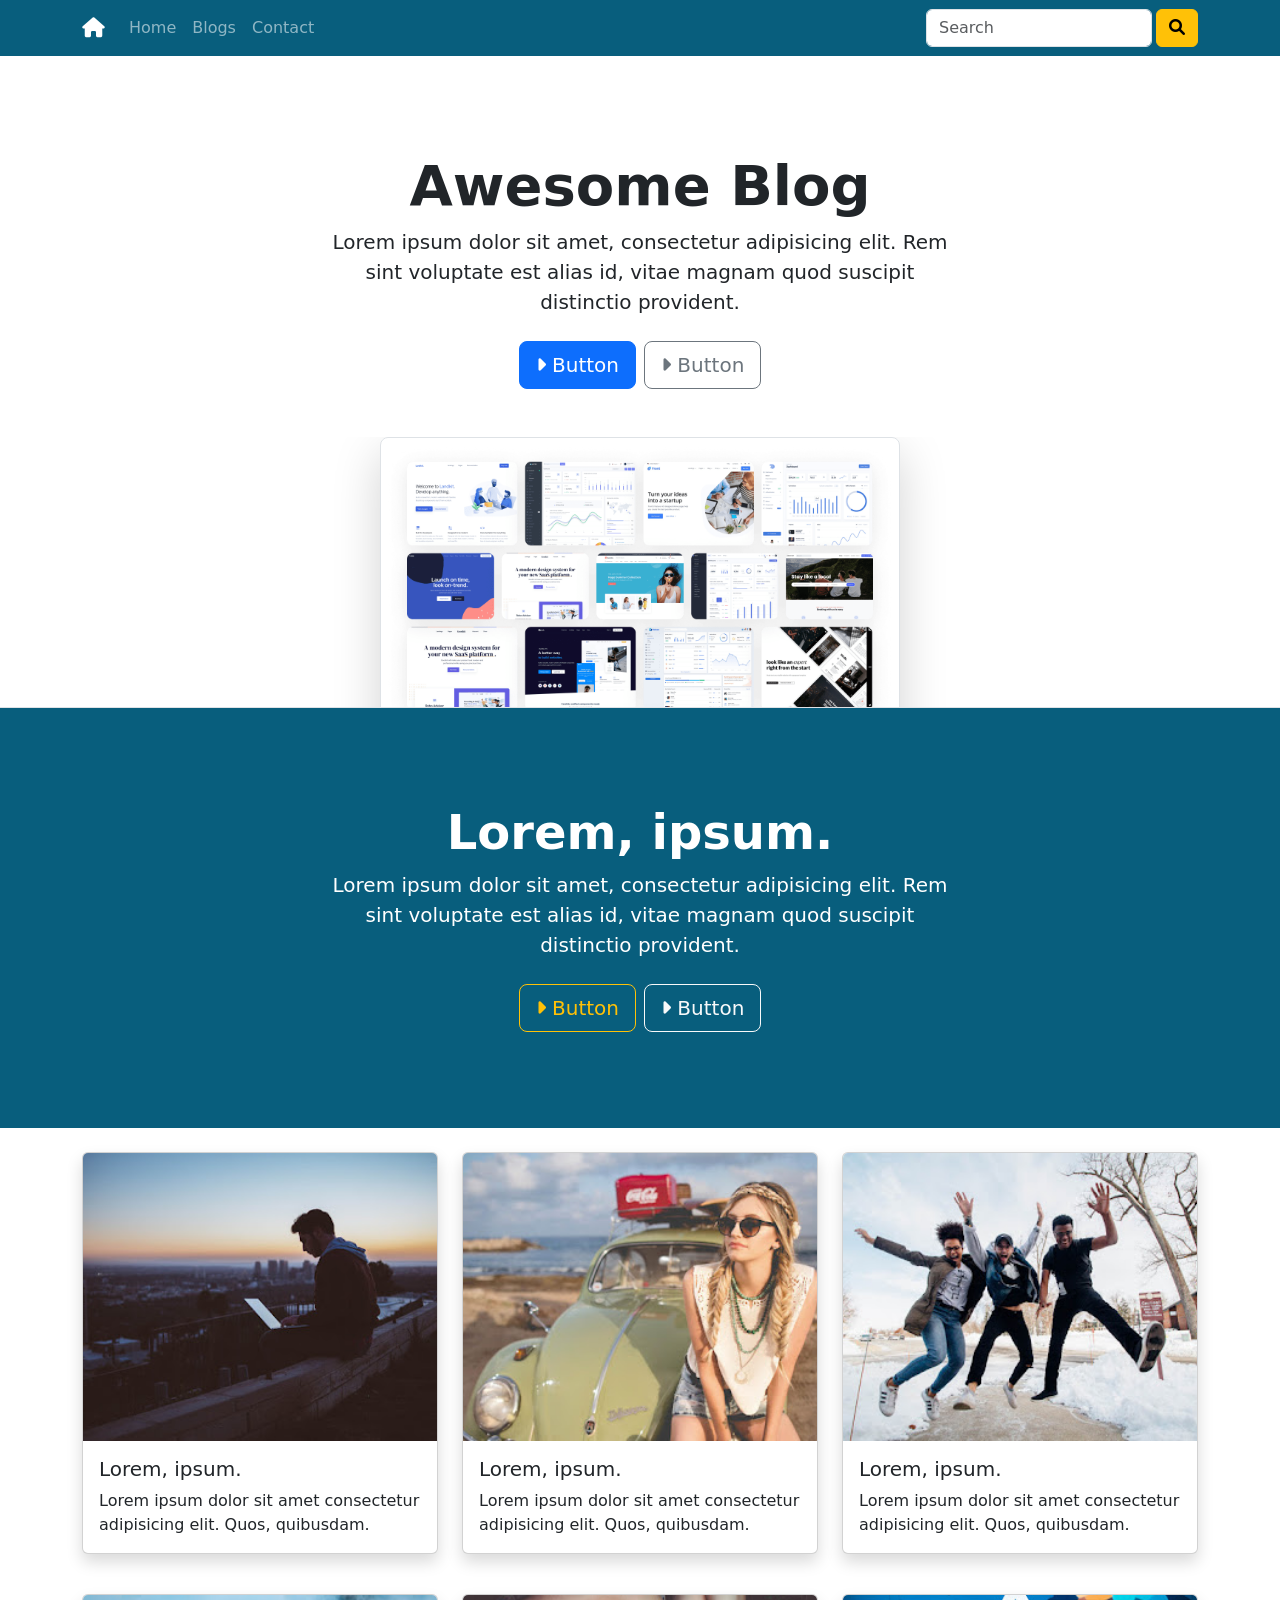
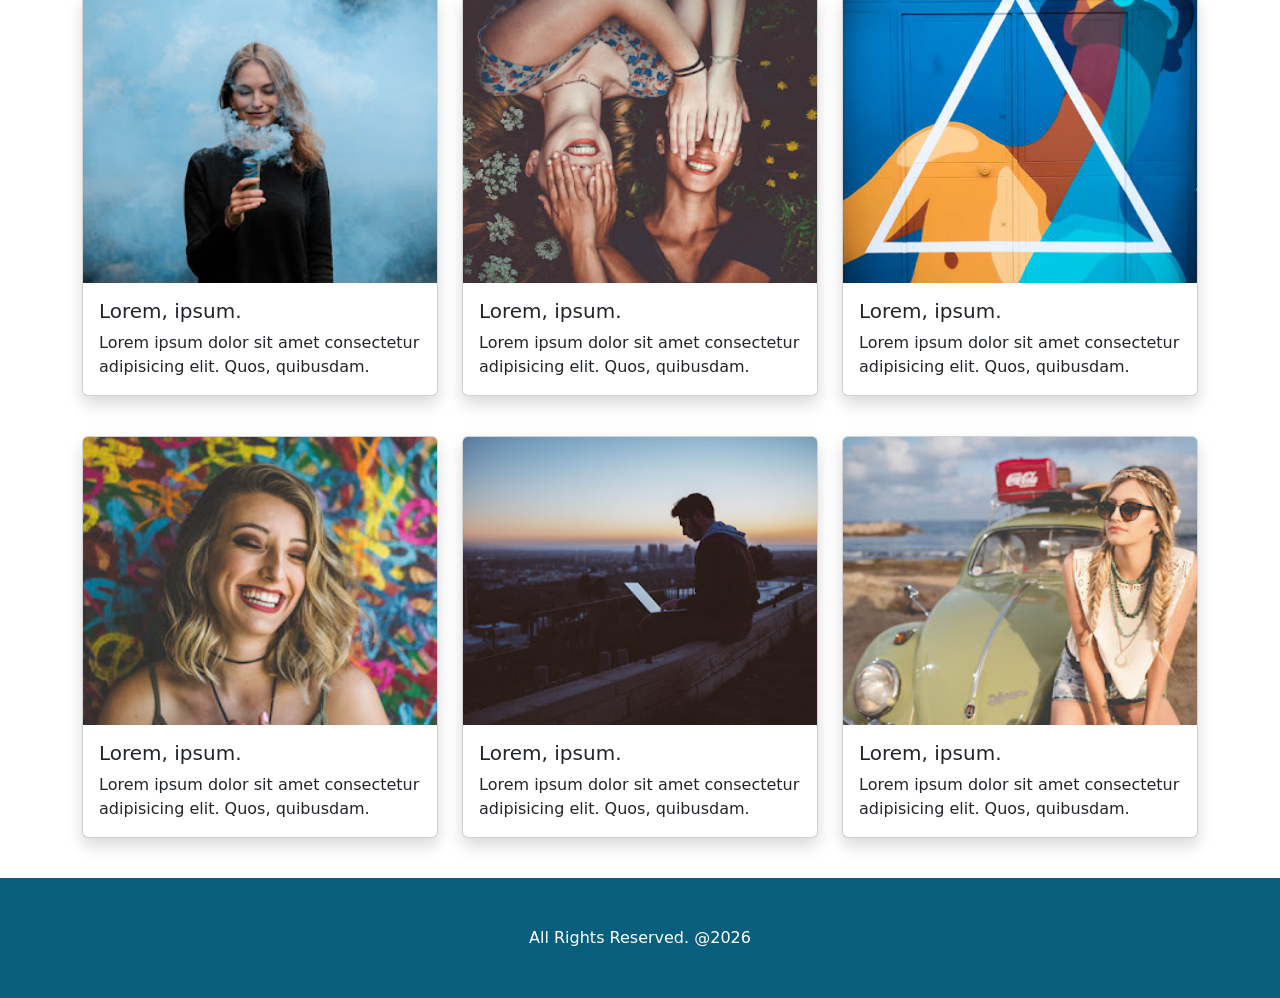
<file: index.html>
<!DOCTYPE html>
<html lang="en">

<head>
    <meta charset="UTF-8">
    <meta name="viewport" content="width=device-width, initial-scale=1.0">
    <link href="https://cdn.jsdelivr.net/npm/bootstrap@5.1.3/dist/css/bootstrap.min.css" rel="stylesheet"
        integrity="sha384-1BmE4kWBq78iYhFldvKuhfTAU6auU8tT94WrHftjDbrCEXSU1oBoqyl2QvZ6jIW3" crossorigin="anonymous">
    <link rel="stylesheet" href="https://cdnjs.cloudflare.com/ajax/libs/font-awesome/6.0.0/css/all.min.css"
        integrity="sha512-9usAa10IRO0HhonpyAIVpjrylPvoDwiPUiKdWk5t3PyolY1cOd4DSE0Ga+ri4AuTroPR5aQvXU9xC6qOPnzFeg=="
        crossorigin="anonymous" referrerpolicy="no-referrer" />

    <link rel="stylesheet" href="style.css">
    <title>Document</title>
</head>

<body>
    <nav class="navbar navbar-expand-md navbar-dark">
        <div class="container">
            <a href="index.html" class="navbar-brand active">
                <i class="fa-solid fa-house"></i>
            </a>

            <button class="navbar-toggler" type="button" data-bs-toggle="collapse" data-bs-target="#mobile">
                <span class="navbar-toggler-icon"></span>
            </button>

            <div class="collapse navbar-collapse" id="collapsible">

                <ul class="navbar-nav me-auto">
                    <li class="nav-item">
                        <a href="index.html" class="nav-link">Home</a>
                    </li>
                    <li class="nav-item">
                        <a href="blogs.html" class="nav-link">Blogs</a>
                    </li>
                    <li class="nav-item">
                        <a href="contact.html" class="nav-link">Contact</a>
                    </li>
                </ul>

                <form class="d-flex">
                    <input type="text" class="form-control me-1" placeholder="Search">
                    <button class="btn btn-warning">
                        <i class="fa-solid fa-magnifying-glass"></i>
                    </button>

                </form>
            </div>




        </div>
    </nav>

    <header>
        <div class="text-center pt-5 mt-5 px-4 border-bottom">
            <h1 class="display-4 fw-bold">Awesome Blog</h1>
            <div class="col-lg-6 mx-auto">
                <p class="lead mb-4">Lorem ipsum dolor sit amet, consectetur adipisicing elit. Rem sint voluptate est
                    alias id, vitae magnam quod suscipit distinctio provident.</p>
                <div class="mb-5 d-grid gap-2 d-md-flex justify-content-md-center">
                    <button class="btn btn-primary btn-lg">
                        <i class="fa-solid fa-caret-right"></i> Button</button>
                    <button class="btn btn-outline-secondary btn-lg">
                        <i class="fa-solid fa-caret-right"></i> Button</button>
                </div>

                <div class="overflow-hidden" style="max-height: 30vh;">
                    <div class="container px-5">
                        <img src="img/bg.png" class="img-fluid border rounded-3 shadow-lg mb-4" width="700"
                            height="500">
                    </div>
                </div>
            </div>
        </div>
    </header>

    <main>
        <div class="bg-dark px-4 py-5 text-center text-white">
            <div class="py-5">
                <h1 class="display-5 fw-bold">Lorem, ipsum.</h1>
                <div class="col-lg-6 mx-auto">
                    <p class="lead mb-4">Lorem ipsum dolor sit amet, consectetur adipisicing elit. Rem sint voluptate est
                        alias id, vitae magnam quod suscipit distinctio provident.</p>
                    <div class="d-grid gap-2 d-md-flex justify-content-md-center">
                        <button class="btn btn-outline-warning btn-lg">
                            <i class="fa-solid fa-caret-right"></i> Button</button>
                        <button class="btn btn-outline-light btn-lg">
                            <i class="fa-solid fa-caret-right"></i> Button</button>
                    </div>
                
                   
                </div>
            </div>
        </div>

        <div class="container my-4">
            <div class="row row-cols-1 row-cols-lg-3 row-cols-md-2 g-4">
                <div class="col">
                    <div class="card mb-3 shadow">
                        <img src="img/1.jpeg" class="card-img-top" alt="">
                        <div class="card-body">
                            <h5 class="card-title">Lorem, ipsum.</h5>
                            <p class="card-text">Lorem ipsum dolor sit amet consectetur adipisicing elit. Quos, quibusdam.</p>
                        </div>
                    </div>
                </div>
                <div class="col">
                    <div class="card mb-3 shadow">
                        <img src="img/2.jpeg" class="card-img-top" alt="">
                        <div class="card-body">
                            <h5 class="card-title">Lorem, ipsum.</h5>
                            <p class="card-text">Lorem ipsum dolor sit amet consectetur adipisicing elit. Quos, quibusdam.</p>
                        </div>
                    </div>
                </div>
                <div class="col">
                    <div class="card mb-3 shadow">
                        <img src="img/3.jpeg" class="card-img-top" alt="">
                        <div class="card-body">
                            <h5 class="card-title">Lorem, ipsum.</h5>
                            <p class="card-text">Lorem ipsum dolor sit amet consectetur adipisicing elit. Quos, quibusdam.</p>
                        </div>
                    </div>
                </div>
                <div class="col">
                    <div class="card mb-3 shadow">
                        <img src="img/4.jpeg" class="card-img-top" alt="">
                        <div class="card-body">
                            <h5 class="card-title">Lorem, ipsum.</h5>
                            <p class="card-text">Lorem ipsum dolor sit amet consectetur adipisicing elit. Quos, quibusdam.</p>
                        </div>
                    </div>
                </div>
                <div class="col">
                    <div class="card mb-3 shadow">
                        <img src="img/5.jpeg" class="card-img-top" alt="">
                        <div class="card-body">
                            <h5 class="card-title">Lorem, ipsum.</h5>
                            <p class="card-text">Lorem ipsum dolor sit amet consectetur adipisicing elit. Quos, quibusdam.</p>
                        </div>
                    </div>
                </div>
                <div class="col">
                    <div class="card mb-3 shadow">
                        <img src="img/6.jpeg" class="card-img-top" alt="">
                        <div class="card-body">
                            <h5 class="card-title">Lorem, ipsum.</h5>
                            <p class="card-text">Lorem ipsum dolor sit amet consectetur adipisicing elit. Quos, quibusdam.</p>
                        </div>
                    </div>
                </div>
                <div class="col">
                    <div class="card mb-3 shadow">
                        <img src="img/7.jpeg" class="card-img-top" alt="">
                        <div class="card-body">
                            <h5 class="card-title">Lorem, ipsum.</h5>
                            <p class="card-text">Lorem ipsum dolor sit amet consectetur adipisicing elit. Quos, quibusdam.</p>
                        </div>
                    </div>
                    
                </div>
                <div class="col">
                    <div class="card mb-3 shadow">
                        <img src="img/1.jpeg" class="card-img-top" alt="">
                        <div class="card-body">
                            <h5 class="card-title">Lorem, ipsum.</h5>
                            <p class="card-text">Lorem ipsum dolor sit amet consectetur adipisicing elit. Quos, quibusdam.</p>
                        </div>
                    </div>
                
                </div>
                <div class="col">
                    <div class="card mb-3 shadow">
                        <img src="img/2.jpeg" class="card-img-top" alt="">
                        <div class="card-body">
                            <h5 class="card-title">Lorem, ipsum.</h5>
                            <p class="card-text">Lorem ipsum dolor sit amet consectetur adipisicing elit. Quos, quibusdam.</p>
                        </div>
                    </div>
                
                </div>
            </div>
        </div>
    </main>

    <footer class="py-5 bg-dark text-white">
        <div class="container text-center">
            <span>All Rights Reserved. @2026</span>
        </div>
    
    </footer>




    <script src="https://cdn.jsdelivr.net/npm/bootstrap@5.1.3/dist/js/bootstrap.bundle.min.js"
        integrity="sha384-ka7Sk0Gln4gmtz2MlQnikT1wXgYsOg+OMhuP+IlRH9sENBO0LRn5q+8nbTov4+1p"
        crossorigin="anonymous"></script>
</body>

</html>
</file>
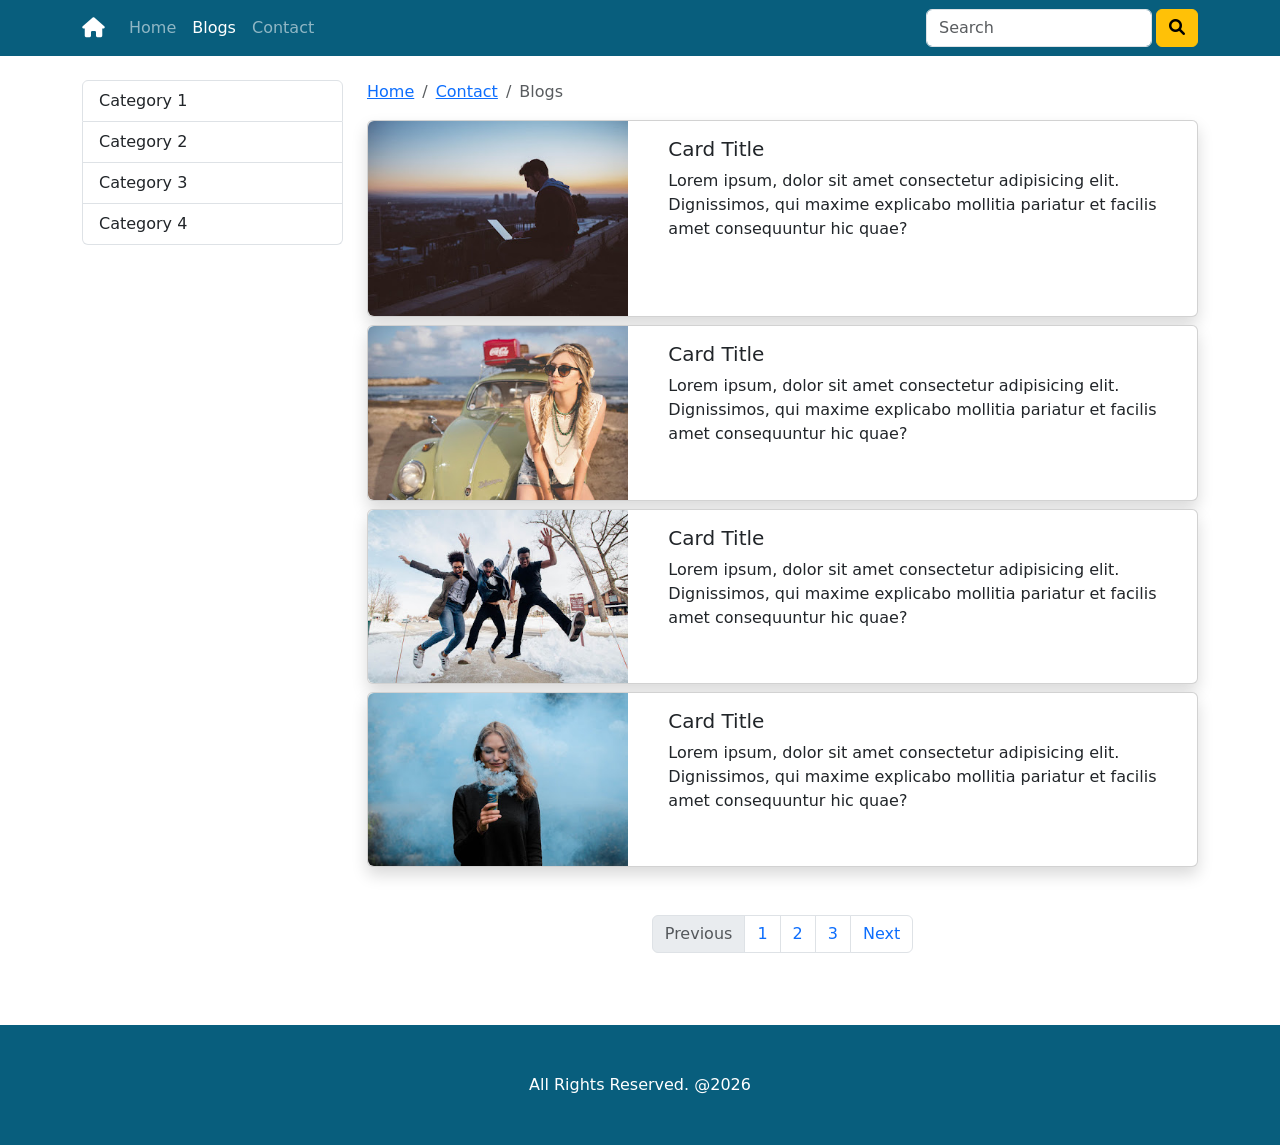
<file: blogs.html>
<!DOCTYPE html>
<html lang="en">

<head>
    <meta charset="UTF-8">
    <meta name="viewport" content="width=device-width, initial-scale=1.0">
    <link href="https://cdn.jsdelivr.net/npm/bootstrap@5.1.3/dist/css/bootstrap.min.css" rel="stylesheet"
        integrity="sha384-1BmE4kWBq78iYhFldvKuhfTAU6auU8tT94WrHftjDbrCEXSU1oBoqyl2QvZ6jIW3" crossorigin="anonymous">
    <link rel="stylesheet" href="https://cdnjs.cloudflare.com/ajax/libs/font-awesome/6.0.0/css/all.min.css"
        integrity="sha512-9usAa10IRO0HhonpyAIVpjrylPvoDwiPUiKdWk5t3PyolY1cOd4DSE0Ga+ri4AuTroPR5aQvXU9xC6qOPnzFeg=="
        crossorigin="anonymous" referrerpolicy="no-referrer" />

    <link rel="stylesheet" href="style.css">
    <title>Document</title>
</head>

<body>
    <nav class="navbar navbar-expand-md navbar-dark">
        <div class="container">
            <a href="index.html" class="navbar-brand">
                <i class="fa-solid fa-house"></i>
            </a>

            <button class="navbar-toggler" type="button" data-bs-toggle="collapse" data-bs-target="#mobile">
                <span class="navbar-toggler-icon"></span>
            </button>

            <div class="collapse navbar-collapse" id="collapsible">

                <ul class="navbar-nav me-auto">
                    <li class="nav-item">
                        <a href="index.html" class="nav-link">Home</a>
                    </li>
                    <li class="nav-item">
                        <a href="blogs.html" class="nav-link active">Blogs</a>
                    </li>
                    <li class="nav-item">
                        <a href="contact.html" class="nav-link">Contact</a>
                    </li>
                </ul>

                <form class="d-flex">
                    <input type="text" class="form-control me-1" placeholder="Search">
                    <button class="btn btn-warning">
                        <i class="fa-solid fa-magnifying-glass"></i>
                    </button>

                </form>
            </div>




        </div>
    </nav>

    <main>
        <div class="container my-4">
            <div class="row">
                <div class="col-md-3 d-none d-md-block">
                    <div class="list-group">
                        <a href="#" class="list-group-item list-group-item-action">Category 1</a>
                        <a href="#" class="list-group-item list-group-item-action">Category 2</a>
                        <a href="#" class="list-group-item list-group-item-action">Category 3</a>
                        <a href="#" class="list-group-item list-group-item-action">Category 4</a>

                    </div>
                </div>
                <div class="col-md-9">
                    <nav>
                        <ol class="breadcrumb">
                            <li class="breadcrumb-item"><a href="index.html">Home</a></li>
                            <li class="breadcrumb-item"><a href="contact.html">Contact</a></li>
                            <li class="breadcrumb-item active">Blogs</li>
                        </ol>
                    </nav>
                    <div class="card mb-2 shadow">
                        <div class="row">
                            <div class="col-4">
                                <img src="img/1.jpeg" class="img-fluid rounded-start">
                            </div>
                            <div class="col-8">
                                <div class="card-body">
                                    <h5 class="card-title">Card Title</h5>
                                    <p class="card-text">
                                        Lorem ipsum, dolor sit amet consectetur adipisicing elit. Dignissimos, qui maxime explicabo mollitia pariatur et facilis amet consequuntur hic quae?
                                    </p>

                                </div>
                            </div>
                        </div>
                    </div>

                    <div class="card mb-2 shadow">
                        <div class="row">
                            <div class="col-4">
                                <img src="img/2.jpeg" class="img-fluid rounded-start">
                            </div>
                            <div class="col-8">
                                <div class="card-body">
                                    <h5 class="card-title">Card Title</h5>
                                    <p class="card-text">
                                        Lorem ipsum, dolor sit amet consectetur adipisicing elit. Dignissimos, qui maxime explicabo mollitia
                                        pariatur et facilis amet consequuntur hic quae?
                                    </p>
                    
                                </div>
                            </div>
                        </div>
                    </div>

                    <div class="card mb-2 shadow">
                        <div class="row">
                            <div class="col-4">
                                <img src="img/3.jpeg" class="img-fluid rounded-start">
                            </div>
                            <div class="col-8">
                                <div class="card-body">
                                    <h5 class="card-title">Card Title</h5>
                                    <p class="card-text">
                                        Lorem ipsum, dolor sit amet consectetur adipisicing elit. Dignissimos, qui maxime explicabo mollitia
                                        pariatur et facilis amet consequuntur hic quae?
                                    </p>
                    
                                </div>
                            </div>
                        </div>
                    </div>
                    <div class="card mb-2 shadow">
                        <div class="row">
                            <div class="col-4">
                                <img src="img/4.jpeg" class="img-fluid rounded-start">
                            </div>
                            <div class="col-8">
                                <div class="card-body">
                                    <h5 class="card-title">Card Title</h5>
                                    <p class="card-text">
                                        Lorem ipsum, dolor sit amet consectetur adipisicing elit. Dignissimos, qui maxime explicabo mollitia
                                        pariatur et facilis amet consequuntur hic quae?
                                    </p>
                    
                                </div>
                            </div>
                        </div>
                    </div>
                    <nav class="my-5">
                        <ul class="pagination justify-content-center">
                            <li class="page-item disabled">
                                <a href="#" class="page-link">Previous</a>
                            </li>
                            <li class="page-item"><a href="#" class="page-link">1</a></li>
                            <li class="page-item"><a href="#" class="page-link">2</a></li>
                            <li class="page-item"><a href="#" class="page-link">3</a></li>
                            <li class="page-item"><a href="#" class="page-link">Next</a>
                            </li>
                        </ul>
                    </nav>
                </div>
            </div>
        </div>
    </main>

    <footer class="py-5 bg-dark text-white">
        <div class="container text-center">
            <span>All Rights Reserved. @2026</span>
        </div>
    </footer>




    <script src="https://cdn.jsdelivr.net/npm/bootstrap@5.1.3/dist/js/bootstrap.bundle.min.js"
        integrity="sha384-ka7Sk0Gln4gmtz2MlQnikT1wXgYsOg+OMhuP+IlRH9sENBO0LRn5q+8nbTov4+1p"
        crossorigin="anonymous"></script>
</body>

</html>
</file>
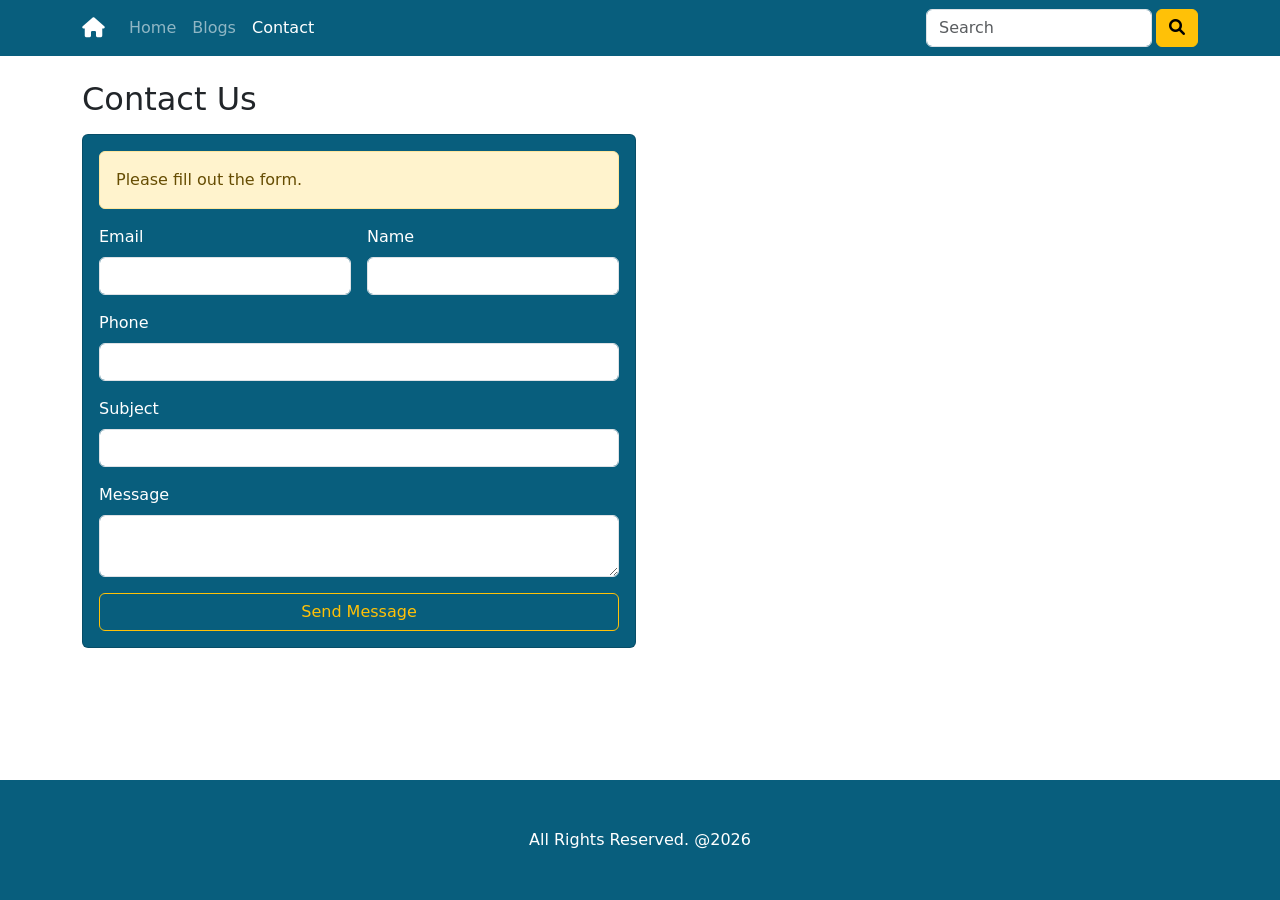
<file: contact.html>
<!DOCTYPE html>
<html class="h-100" lang="en">

<head>
    <meta charset="UTF-8">
    <meta name="viewport" content="width=device-width, initial-scale=1.0">
    <link href="https://cdn.jsdelivr.net/npm/bootstrap@5.1.3/dist/css/bootstrap.min.css" rel="stylesheet"
        integrity="sha384-1BmE4kWBq78iYhFldvKuhfTAU6auU8tT94WrHftjDbrCEXSU1oBoqyl2QvZ6jIW3" crossorigin="anonymous">
    <link rel="stylesheet" href="https://cdnjs.cloudflare.com/ajax/libs/font-awesome/6.0.0/css/all.min.css"
        integrity="sha512-9usAa10IRO0HhonpyAIVpjrylPvoDwiPUiKdWk5t3PyolY1cOd4DSE0Ga+ri4AuTroPR5aQvXU9xC6qOPnzFeg=="
        crossorigin="anonymous" referrerpolicy="no-referrer" />

    <link rel="stylesheet" href="style.css">
    <title>Document</title>
</head>

<body class="h-100 d-flex flex-column">
    <nav class="navbar navbar-expand-md navbar-dark">
        <div class="container">
            <a href="index.html" class="navbar-brand">
                <i class="fa-solid fa-house"></i>
            </a>

            <button class="navbar-toggler" type="button" data-bs-toggle="collapse" data-bs-target="#mobile">
                <span class="navbar-toggler-icon"></span>
            </button>

            <div class="collapse navbar-collapse" id="collapsible">

                <ul class="navbar-nav me-auto">
                    <li class="nav-item">
                        <a href="index.html" class="nav-link">Home</a>
                    </li>
                    <li class="nav-item">
                        <a href="blogs.html" class="nav-link">Blogs</a>
                    </li>
                    <li class="nav-item">
                        <a href="contact.html" class="nav-link active">Contact</a>
                    </li>
                </ul>

                <form class="d-flex">
                    <input type="text" class="form-control me-1" placeholder="Search">
                    <button class="btn btn-warning">
                        <i class="fa-solid fa-magnifying-glass"></i>
                    </button>

                </form>
            </div>




        </div>
    </nav>

 <main>
    <div class="container my-4">
        <h2 class="my-3">Contact Us</h2>
        <div class="row g-2">
            <div class="col-md-6">
                <div class="card bg-dark">
                    <div class="card-body">
                        <div class="alert alert-warning">
                            Please fill out the form.
                        </div>
                        <form class="row g-3 text-white">
                            <div class="col-md-6">
                                <label for="email" class="form-label">Email</label>
                                <input type="email" name="email" id="email" class="form-control">
                            </div>
                            <div class="col-md-6">
                                <label for="name" class="form-label">Name</label>
                                <input type="text" name="name" id="name" class="form-control">
                            </div>
                                <div class="col-md-12">
                                    <label for="phone" class="form-label">Phone</label>
                                    <input type="text" name="phone" id="phone" class="form-control">
                                </div>
                                <div class="col-md-12">
                                        <label for="subject" class="form-label">Subject</label>
                                        <input type="text" name="subject" id="subject" class="form-control">
                                </div>
                                <div class="col-md-12">
                                    <label for="message" class="form-label">Message</label>
                                    <textarea type="text" name="message" id="message" class="form-control"></textarea>
                                </div>
                                <div class="col-12">
                                        <button style="width: 100%;" class="btn btn-outline-warning">Send Message</button>
                                </div>
                                
                        </form>
                    </div>
                </div>
            </div>

            <div class="col-md-6">
                <iframe id="map"
                    src="https://www.google.com/maps/embed?pb=!1m18!1m12!1m3!1d3008.185018032384!2d28.963690975561175!3d41.06494821593423!2m3!1f0!2f0!3f0!3m2!1i1024!2i768!4f13.1!3m3!1m2!1s0x14cab725a73c3167%3A0xa3ca56ef5f01f4fa!2zVGFsYXRwYcWfYSwgxLBwZWtrdcWfYcSfxLEgU2suLCAzNDQwMCBLYcSfxLF0aGFuZS_EsHN0YW5idWw!5e0!3m2!1str!2str!4v1781013960544!5m2!1str!2str"
                    width="100%" style="border:0;" allowfullscreen="" loading="lazy"
                    referrerpolicy="no-referrer-when-downgrade"></iframe>
            
            </div>
        </div>
    </div>
 </main>

    <footer class="py-5 bg-dark text-white mt-auto">
        <div class="container text-center">
            <span>All Rights Reserved. @2026</span>
        </div>
    </footer>




    <script src="https://cdn.jsdelivr.net/npm/bootstrap@5.1.3/dist/js/bootstrap.bundle.min.js"
        integrity="sha384-ka7Sk0Gln4gmtz2MlQnikT1wXgYsOg+OMhuP+IlRH9sENBO0LRn5q+8nbTov4+1p"
        crossorigin="anonymous"></script>
</body>

</html>
</file>
<file: style.css>
.navbar{
    background: #085e7d;
}

.bg-dark{
    background-color: #085e7d !important;
}

.card-img-top{
    width: 100%;
    height: 25vh;
    object-fit: cover;
}
#map{
    height: 450px;
}

@media (min-width: 768px) {
    .card-img-top{
        height: 32vh;
    }
    #map{
        height: 100%;
    }
}
</file>
